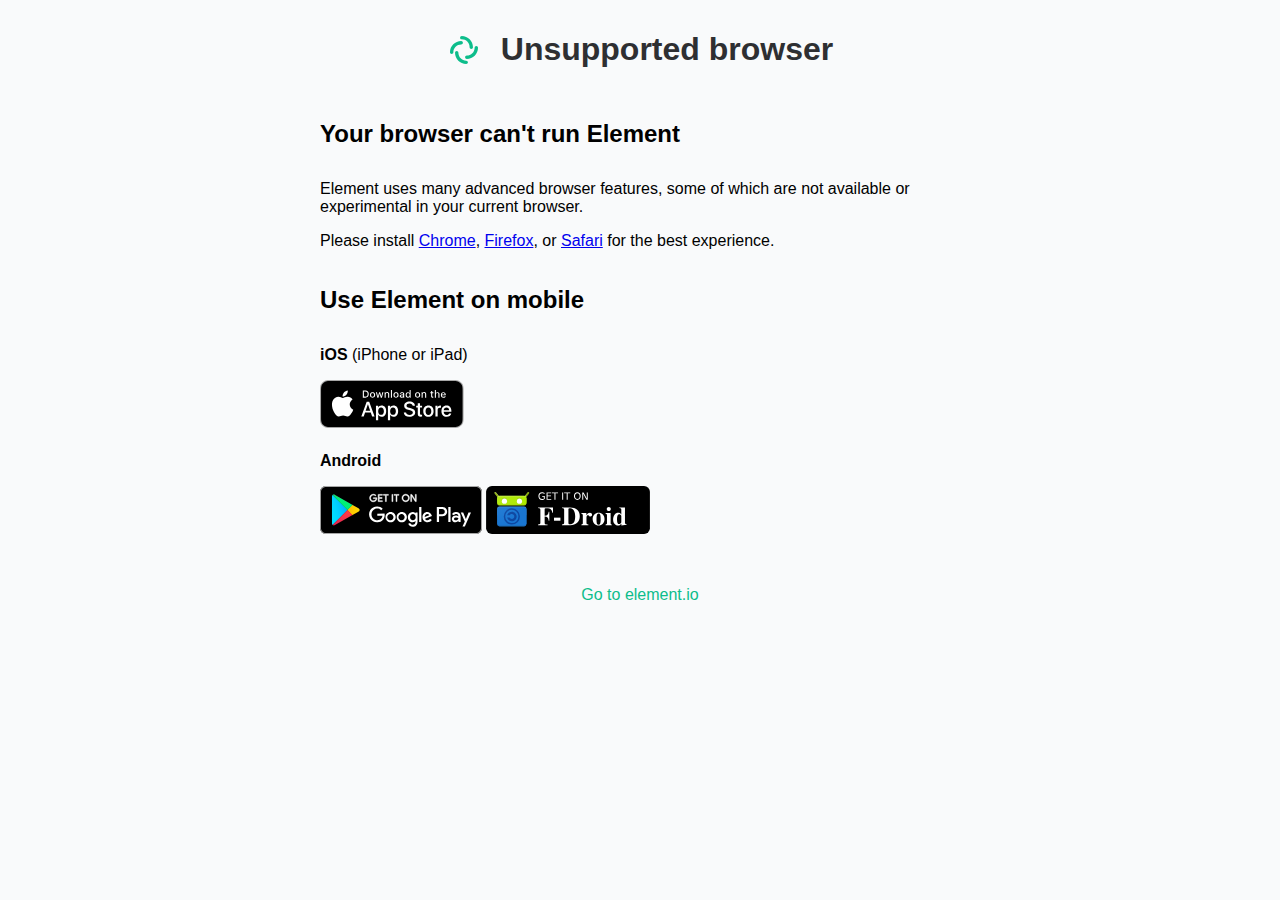
<file: public/static/incompatible-browser.html>
<meta name="viewport" content="width=device-width, initial-scale=1.0" />

<head>
    <style type="text/css">
        /* By default, hide the custom IS stuff - enabled in JS */
        #custom_is,
        #is_url {
            display: none;
        }

        html {
            height: 100%;
        }

        body {
            background: #f9fafb;
            max-width: 680px;
            margin: auto;
            font-family: -apple-system, BlinkMacSystemFont, "Segoe UI", Roboto, Helvetica, Arial, sans-serif,
                "Apple Color Emoji", "Segoe UI Emoji", "Segoe UI Symbol";
        }

        .mx_Button {
            border: 0;
            border-radius: 4px;
            font-size: 18px;
            margin-left: 4px;
            margin-right: 4px;
            min-width: 80px;
            background-color: #03b381;
            color: #fff;
            cursor: pointer;
            padding: 12px 22px;
            word-break: break-word;
            text-decoration: none;
        }

        .mx_Center {
            justify-content: center;
        }

        .mx_ClearDecoration {
            text-decoration: none !important;
        }

        .mx_HomePage_header {
            color: #2e2f32;
            display: flex;
            align-items: center;
            justify-content: center;
        }

        .mx_HomePage h3 {
            margin-top: 30px;
        }

        .mx_HomePage_col {
            display: flex;
            flex-direction: row;
        }

        .mx_HomePage_row {
            flex: 1 1 0;
            display: flex;
            flex-direction: row;
            flex-wrap: wrap;
        }

        .mx_HomePage_logo {
            margin-right: 20px;
            margin-top: -10px;
        }

        .mx_HomePage_container {
            display: block !important;
            margin: 10px 20px;
        }

        .mx_HomePage_container h1,
        .mx_HomePage_container h2 {
            font-weight: 600;
            margin-bottom: 32px;
        }

        .mx_Spacer {
            margin-top: 24px;
        }

        .mx_FooterLink {
            color: #0dbd8b;
            text-decoration: none;
        }

        .mx_Subtext {
            font-size: 14px;
        }

        .mx_SubtextTop {
            margin-top: 32px;
        }

        @media screen and (max-width: 1120px) {
            body {
                font-size: 20px;
            }

            h1 {
                font-size: 20px;
            }

            h4 {
                font-size: 16px;
            }

            .mx_Button {
                font-size: 18px;
                padding: 14px 28px;
            }

            .mx_HomePage_header {
                justify-content: left;
            }

            .mx_Spacer {
                margin-top: 24px;
            }
        }
    </style>

    <meta name="apple-itunes-app" content="app-id=id1083446067" />
<link rel="preload" href="/fonts/Inter/Inter-BoldItalic.57f0f97.woff2"><link rel="preload" href="/fonts/Inter/Inter-Bold.7824a90.woff2"><link rel="preload" href="/fonts/Inter/Inter-SemiBoldItalic.17942dd.woff2"><link rel="preload" href="/fonts/Inter/Inter-SemiBold.d5a91eb.woff2"><link rel="preload" href="/fonts/Inter/Inter-MediumItalic.2bbf830.woff2"><link rel="preload" href="/fonts/Inter/Inter-Medium.6be58ea.woff2"><link rel="preload" href="/fonts/Inter/Inter-Italic.faebbae.woff2"><link rel="preload" href="/fonts/Inter/Inter-Regular.bed7225.woff2"></head>

<body>
    <div class="mx_HomePage_container">
        <div class="mx_HomePage_header">
            <span class="mx_HomePage_logo">
                <svg width="34" height="42" viewBox="0 0 34 42" fill="none" xmlns="http://www.w3.org/2000/svg">
                    <path
                        fill-rule="evenodd"
                        clip-rule="evenodd"
                        d="M13.08 8.68C13.08 7.75216 13.8321 7 14.76 7C20.9456 7 25.96 12.0144 25.96 18.2C25.96 19.1278 25.2078 19.88 24.28 19.88C23.3521 19.88 22.6 19.1278 22.6 18.2C22.6 13.8701 19.0899 10.36 14.76 10.36C13.8321 10.36 13.08 9.60784 13.08 8.68Z"
                        fill="#0DBD8B"
                    />
                    <path
                        fill-rule="evenodd"
                        clip-rule="evenodd"
                        d="M20.92 33.32C20.92 34.2478 20.1679 35 19.24 35C13.0544 35 8.04001 29.9856 8.04001 23.8C8.04001 22.8722 8.79217 22.12 9.72001 22.12C10.6478 22.12 11.4 22.8722 11.4 23.8C11.4 28.1299 14.9101 31.64 19.24 31.64C20.1679 31.64 20.92 32.3922 20.92 33.32Z"
                        fill="#0DBD8B"
                    />
                    <path
                        fill-rule="evenodd"
                        clip-rule="evenodd"
                        d="M4.68 24.9199C3.75216 24.9199 3 24.1678 3 23.2399C3 17.0543 8.01441 12.0399 14.2 12.0399C15.1278 12.0399 15.88 12.7921 15.88 13.7199C15.88 14.6478 15.1278 15.3999 14.2 15.3999C9.87009 15.3999 6.36 18.91 6.36 23.2399C6.36 24.1678 5.60784 24.9199 4.68 24.9199Z"
                        fill="#0DBD8B"
                    />
                    <path
                        fill-rule="evenodd"
                        clip-rule="evenodd"
                        d="M29.32 17.0801C30.2478 17.0801 31 17.8322 31 18.7601C31 24.9457 25.9856 29.9601 19.8 29.9601C18.8722 29.9601 18.12 29.2079 18.12 28.2801C18.12 27.3522 18.8722 26.6001 19.8 26.6001C24.1299 26.6001 27.64 23.09 27.64 18.7601C27.64 17.8322 28.3922 17.0801 29.32 17.0801Z"
                        fill="#0DBD8B"
                    />
                </svg>
            </span>
            <h1>Unsupported browser</h1>
        </div>
        <div class="mx_HomePage_col">
            <div class="mx_HomePage_row">
                <div>
                    <h2 id="step1_heading">Your browser can't run Element</h2>
                    <p>
                        Element uses many advanced browser features, some of which are not available or experimental in
                        your current browser.
                    </p>
                    <p>
                        Please install <a href="https://www.google.com/chrome">Chrome</a>,
                        <a href="https://firefox.com">Firefox</a>, or <a href="https://apple.com/safari">Safari</a> for
                        the best experience.
                    </p>
                </div>
            </div>
        </div>
        <div class="mx_HomePage_col">
            <div class="mx_HomePage_row">
                <div>
                    <h2 id="step2_heading">Use Element on mobile</h2>
                    <p><strong>iOS</strong> (iPhone or iPad)</p>
                    <a href="https://apps.apple.com/app/vector/id1083446067" target="_blank" class="mx_ClearDecoration">
                        <svg
                            width="144px"
                            height="48px"
                            viewBox="0 0 120 40"
                            version="1.1"
                            xmlns="http://www.w3.org/2000/svg"
                            xmlns:xlink="http://www.w3.org/1999/xlink"
                        >
                            <desc>Download on the App Store.</desc>
                            <defs></defs>
                            <g id="Page-1" stroke="none" stroke-width="1" fill="none" fill-rule="evenodd">
                                <g id="App-Store-badge" fill-rule="nonzero">
                                    <g id="Group">
                                        <g id="Shape">
                                            <path
                                                d="M110.13477,0 L9.53468,0 C9.16798,0 8.80568,0 8.43995,0.002 C8.1338,0.004 7.83009,0.00981 7.521,0.0147 C6.84951368,0.0226018036 6.17960647,0.0816762599 5.5171,0.19141 C4.85552408,0.303532628 4.21467252,0.51491574 3.61622,0.81841 C3.01849941,1.12447171 2.47234502,1.52216753 1.99757,1.99707 C1.5203025,2.47063699 1.12246318,3.01801638 0.81935,3.61816 C0.515400242,4.21710912 0.304640498,4.8589383 0.19435,5.52148 C0.0830109412,6.18318491 0.0230983806,6.85252054 0.01515,7.52348 C0.00587,7.83008 0.00489,8.1377 0,8.44434 L0,31.5586 C0.00489,31.8691 0.00587,32.1699 0.01515,32.4805 C0.023100818,33.1514262 0.0830133796,33.8207284 0.19435,34.4824 C0.304335953,35.145329 0.515108158,35.7875266 0.81935,36.3867 C1.12232555,36.9849029 1.52022081,37.5300662 1.99757,38.001 C2.47054482,38.478014 3.01705224,38.8759804 3.61622,39.1797 C4.21466797,39.4840065 4.85545044,39.6966478 5.5171,39.8105 C6.1797191,39.9193547 6.84955741,39.9784532 7.521,39.9873 C7.83009,39.9941 8.1338,39.998 8.43995,39.998 C8.80567,40 9.168,40 9.53468,40 L110.13477,40 C110.49417,40 110.85937,40 111.21877,39.998 C111.52347,39.998 111.83597,39.9941 112.14067,39.9873 C112.810843,39.9789237 113.47942,39.9198215 114.14067,39.8105 C114.804454,39.6958464 115.447534,39.4832614 116.04887,39.1797 C116.647497,38.8758046 117.1935,38.4778491 117.66607,38.001 C118.142188,37.5282218 118.540932,36.9834573 118.84767,36.3867 C119.149629,35.7870908 119.358395,35.1449445 119.46677,34.4824 C119.578285,33.8206376 119.640323,33.1514843 119.65237,32.4805 C119.65627,32.1699 119.65627,31.8691 119.65627,31.5586 C119.66407,31.1953 119.66407,30.834 119.66407,30.4648 L119.66407,9.53613 C119.66407,9.16992 119.66407,8.80664 119.65627,8.44434 C119.65627,8.1377 119.65627,7.83008 119.65237,7.52344 C119.640326,6.85242244 119.578287,6.18323567 119.46677,5.52144 C119.358093,4.8592816 119.149339,4.21750328 118.84767,3.61812 C118.230394,2.41519608 117.251573,1.4360254 116.04887,0.81832 C115.447532,0.51556738 114.804383,0.30424041 114.14067,0.19132 C113.479535,0.0811027831 112.810888,0.0220077649 112.14067,0.01456 C111.83597,0.00968 111.52347,0.00382 111.21877,0.00187 C110.85937,-0.00013 110.49417,-0.00013 110.13477,-0.00013 L110.13477,0 Z"
                                                fill="#A6A6A6"
                                            ></path>
                                            <path
                                                d="M8.44483,39.125 C8.14015,39.125 7.84283,39.1211 7.54054,39.1143 C6.91432177,39.1061407 6.28956717,39.051625 5.6714,38.9512 C5.0949903,38.8519282 4.53660424,38.6672645 4.01466,38.4033 C3.4975017,38.1415227 3.02581177,37.7982729 2.61766,37.3867 C2.20360033,36.9799753 1.85887673,36.508244 1.59715,35.9902 C1.33253926,35.4687891 1.14941288,34.9098996 1.05415,34.333 C0.951274358,33.7131149 0.895614374,33.0863132 0.88765,32.458 C0.88131,32.2471 0.87301,31.5449 0.87301,31.5449 L0.87301,8.44434 C0.87301,8.44434 0.88185,7.75293 0.8877,7.5498 C0.895325827,6.92248205 0.950662148,6.2966531 1.05323,5.67773 C1.14866872,5.09925008 1.33193687,4.53874887 1.59669,4.01563 C1.85745482,3.49794385 2.20026458,3.02586029 2.61183,2.61768 C3.02293283,2.20562142 3.49613161,1.86060412 4.01417,1.59521 C4.53491467,1.3320936 5.09224545,1.14873255 5.66749,1.05127 C6.28768733,0.949836139 6.91461084,0.894996084 7.543,0.88721 L8.44532,0.875 L111.21387,0.875 L112.12697,0.8877 C112.749643,0.895099198 113.370872,0.949450006 113.98537,1.05029 C114.566438,1.14897507 115.129577,1.33361553 115.65627,1.59814 C116.694088,2.13298605 117.538542,2.97916295 118.07127,4.01807 C118.331797,4.53757756 118.512239,5.09350676 118.60647,5.66699 C118.710259,6.29099138 118.768347,6.92173834 118.78027,7.5542 C118.78317,7.8374 118.78317,8.1416 118.78317,8.44434 C118.79107,8.81934 118.79107,9.17627 118.79107,9.53613 L118.79107,30.4648 C118.79107,30.8281 118.79107,31.1826 118.78317,31.54 C118.78317,31.8652 118.78317,32.1631 118.77927,32.4697 C118.767605,33.0908757 118.710486,33.7103642 118.60837,34.3232 C118.51506,34.9042612 118.33293,35.4675131 118.06837,35.9932 C117.804793,36.5056211 117.462049,36.9732662 117.05277,37.3789 C116.644251,37.7926846 116.171729,38.1379427 115.65337,38.4014 C115.128136,38.6673937 114.565826,38.8527403 113.98537,38.9512 C113.36725,39.052161 112.742435,39.1066802 112.11617,39.1143 C111.82327,39.1211 111.51657,39.125 111.21877,39.125 L110.13477,39.127 L8.44483,39.125 Z"
                                                fill="#000000"
                                            ></path>
                                        </g>
                                        <g id="_Group_" transform="translate(9.000000, 8.000000)" fill="#FFFFFF">
                                            <g id="_Group_2">
                                                <g id="_Group_3">
                                                    <path
                                                        d="M15.76888,12.30068 C15.790737,10.6042091 16.6801229,9.03718611 18.12544,8.14862 C17.2095126,6.84051277 15.730392,6.04087835 14.13428,5.99094 C12.45504,5.81468 10.82709,6.99577 9.97138,6.99577 C9.09911,6.99577 7.78161,6.00844 6.36288,6.03763 C4.49620126,6.09793842 2.79813717,7.13352548 1.88996,8.7655 C-0.04404,12.11392 1.39855,17.03497 3.25116,19.74158 C4.17806,21.06693 5.26134,22.54738 6.67879,22.49488 C8.06585,22.43735 8.58389,21.6104 10.25819,21.6104 C11.91695,21.6104 12.40298,22.49488 13.84919,22.4615 C15.33757,22.43734 16.27532,21.13026 17.1697,19.79236 C17.8356761,18.8479997 18.3481437,17.8042759 18.68812,16.69985 C16.9203766,15.9521813 15.7709432,14.2200343 15.76888,12.30068 Z"
                                                        id="_Path_"
                                                    ></path>
                                                    <path
                                                        d="M13.03725,4.21089 C13.8487766,3.23668191 14.248585,1.98450245 14.15177,0.72027 C12.9119378,0.850490487 11.7666802,1.44304968 10.94419,2.37988 C10.1320187,3.30418903 9.72057463,4.51343268 9.80048,5.74127 C11.0569368,5.75420677 12.2499161,5.19015322 13.03725,4.21089 Z"
                                                        id="_Path_2"
                                                    ></path>
                                                </g>
                                            </g>
                                            <g id="Group" transform="translate(25.000000, 9.000000)">
                                                <path
                                                    d="M8.30227,10.13965 L3.56887,10.13965 L2.43215,13.4961 L0.42727,13.4961 L4.91067,1.0781 L6.99367,1.0781 L11.47707,13.4961 L9.438,13.4961 L8.30227,10.13965 Z M4.0591,8.59082 L7.8111,8.59082 L5.96149,3.14355 L5.90973,3.14355 L4.0591,8.59082 Z"
                                                    id="Shape"
                                                ></path>
                                                <path
                                                    d="M21.15969,8.96973 C21.15969,11.78321 19.65383,13.59082 17.38137,13.59082 C16.2067553,13.6522646 15.1003324,13.0370307 14.53274,12.00682 L14.48974,12.00682 L14.48974,16.4912 L12.63134,16.4912 L12.63134,4.44238 L14.4302,4.44238 L14.4302,5.94824 L14.46438,5.94824 C15.0571883,4.92448792 16.1648043,4.30951884 17.34719,4.34765 C19.645,4.34766 21.15969,6.16406 21.15969,8.96973 Z M19.24953,8.96973 C19.24953,7.13673 18.30226,5.93164 16.85695,5.93164 C15.43703,5.93164 14.48195,7.16211 14.48195,8.96973 C14.48195,10.79395 15.43703,12.01563 16.85695,12.01563 C18.30227,12.01563 19.24953,10.81934 19.24953,8.96973 Z"
                                                    id="Shape"
                                                ></path>
                                                <path
                                                    d="M31.12453,8.96973 C31.12453,11.78321 29.61867,13.59082 27.34621,13.59082 C26.1715953,13.6522646 25.0651724,13.0370307 24.49758,12.00682 L24.45458,12.00682 L24.45458,16.4912 L22.59618,16.4912 L22.59618,4.44238 L24.395,4.44238 L24.395,5.94824 L24.42918,5.94824 C25.0219926,4.92448854 26.1296128,4.30952307 27.312,4.34766 C29.60988,4.34766 31.12453,6.16406 31.12453,8.96973 Z M29.21437,8.96973 C29.21437,7.13673 28.2671,5.93164 26.82179,5.93164 C25.40187,5.93164 24.44679,7.16211 24.44679,8.96973 C24.44679,10.79395 25.40187,12.01563 26.82179,12.01563 C28.26711,12.01563 29.21438,10.81934 29.21438,8.96973 L29.21437,8.96973 Z"
                                                    id="Shape"
                                                ></path>
                                                <path
                                                    d="M37.71047,10.03613 C37.84817,11.26758 39.04447,12.07613 40.67922,12.07613 C42.24563,12.07613 43.37258,11.26754 43.37258,10.15718 C43.37258,9.19331 42.69289,8.61618 41.08352,8.22066 L39.47415,7.83296 C37.19388,7.28218 36.13528,6.21577 36.13528,4.4853 C36.13528,2.34272 38.00247,0.87104 40.65383,0.87104 C43.27783,0.87104 45.07668,2.34272 45.13723,4.4853 L43.26123,4.4853 C43.14893,3.24604 42.12451,2.498 40.62744,2.498 C39.13037,2.498 38.10596,3.25484 38.10596,4.3564 C38.10596,5.23433 38.76026,5.75093 40.36084,6.1464 L41.729,6.48234 C44.27685,7.08488 45.33545,8.10834 45.33545,9.92472 C45.33545,12.24796 43.48486,13.70304 40.5415,13.70304 C37.78759,13.70304 35.92822,12.28214 35.8081,10.03604 L37.71047,10.03613 Z"
                                                    id="Shape"
                                                ></path>
                                                <path
                                                    d="M49.34621,2.2998 L49.34621,4.44238 L51.06789,4.44238 L51.06789,5.91406 L49.34621,5.91406 L49.34621,10.90527 C49.34621,11.68066 49.69094,12.04199 50.44777,12.04199 C50.6521614,12.0384259 50.8562221,12.0240726 51.0591,11.99899 L51.0591,13.46188 C50.7188283,13.5254596 50.3729708,13.5542545 50.02687,13.54782 C48.19387,13.54782 47.47902,12.85934 47.47902,11.10348 L47.47902,5.91406 L46.16262,5.91406 L46.16262,4.44238 L47.479,4.44238 L47.479,2.2998 L49.34621,2.2998 Z"
                                                    id="Shape"
                                                ></path>
                                                <path
                                                    d="M52.065,8.96973 C52.065,6.1211 53.74273,4.33106 56.35895,4.33106 C58.98395,4.33106 60.65387,6.12106 60.65387,8.96973 C60.65387,11.82618 58.99274,13.6084 56.35895,13.6084 C53.72609,13.6084 52.065,11.82617 52.065,8.96973 Z M58.76031,8.96973 C58.76031,7.01563 57.8648,5.86231 56.35894,5.86231 C54.85308,5.86231 53.95855,7.02442 53.95855,8.96973 C53.95855,10.93164 54.85308,12.07618 56.35894,12.07618 C57.8648,12.07618 58.76027,10.93164 58.76027,8.96973 L58.76031,8.96973 Z"
                                                    id="Shape"
                                                ></path>
                                                <path
                                                    d="M62.18606,4.44238 L63.95852,4.44238 L63.95852,5.98338 L64.00152,5.98338 C64.248696,4.99136841 65.1576526,4.30863156 66.17925,4.34764 C66.393414,4.34689223 66.6069872,4.37015075 66.81597,4.41698 L66.81597,6.15526 C66.545601,6.07264332 66.2635596,6.03471129 65.98097,6.04296 C65.4346182,6.02079544 64.9058709,6.23853473 64.5335615,6.63900597 C64.161252,7.03947722 63.9825766,7.58267074 64.04445,8.12596 L64.04445,13.49608 L62.18605,13.49608 L62.18606,4.44238 Z"
                                                    id="Shape"
                                                ></path>
                                                <path
                                                    d="M75.3843,10.83691 C75.1343,12.48046 73.53371,13.60839 71.48586,13.60839 C68.85207,13.60839 67.21731,11.84374 67.21731,9.01269 C67.21731,6.17285 68.86086,4.33105 71.40774,4.33105 C73.91262,4.33105 75.48782,6.05175 75.48782,8.79687 L75.48782,9.43359 L69.09329,9.43359 L69.09329,9.54589 C69.0335874,10.2199216 69.2663316,10.8871194 69.7323199,11.3777699 C70.1983083,11.8684204 70.8526275,12.1352333 71.52884,12.11034 C72.4306823,12.1948396 73.2809431,11.6769777 73.61966,10.8369 L75.3843,10.83691 Z M69.1020624,8.13477 L73.62844,8.13476 C73.6621655,7.52909749 73.4416965,6.93682308 73.0201501,6.50063155 C72.5986036,6.06444001 72.0142008,5.82388041 71.40774,5.83691 C70.7964818,5.83326223 70.2090907,6.07393463 69.7761255,6.50543324 C69.3431603,6.93693186 69.1004963,7.52350292 69.1020624,8.13477 Z"
                                                    id="Shape"
                                                ></path>
                                            </g>
                                        </g>
                                    </g>
                                    <g id="_Group_4" transform="translate(35.000000, 8.000000)" fill="#FFFFFF">
                                        <g id="Group">
                                            <path
                                                d="M2.82619,0.731 C3.61513656,0.674384181 4.38789226,0.974547428 4.93176129,1.54887182 C5.47563032,2.12319621 5.73328587,2.91114479 5.63381,3.69584 C5.63381,5.60209 4.60354,6.69784 2.82619,6.69784 L0.67092,6.69784 L0.67092,0.731 L2.82619,0.731 Z M1.59767,5.854 L2.72267,5.854 C3.28649194,5.88770201 3.83548652,5.66555901 4.21721851,5.24925179 C4.5989505,4.83294457 4.77277961,4.26679442 4.69044,3.708 C4.76678901,3.15152453 4.59045658,2.59004622 4.20967108,2.17713398 C3.82888557,1.76422175 3.28349567,1.5430863 2.72267,1.57421 L1.59767,1.57421 L1.59767,5.854 Z"
                                                id="Shape"
                                            ></path>
                                            <path
                                                d="M6.68068,4.44434 C6.60346713,3.63722505 6.99048366,2.85611193 7.67941593,2.42859737 C8.36834819,2.0010828 9.24008181,2.0010828 9.92901407,2.42859737 C10.6179463,2.85611193 11.0049629,3.63722505 10.92775,4.44434 C11.0064319,5.25232226 10.6197687,6.03495038 9.93022554,6.4633853 C9.24068243,6.89182022 8.36774757,6.89182022 7.67820446,6.4633853 C6.98866134,6.03495038 6.60199806,5.25232226 6.68068,4.44434 Z M10.01368,4.44434 C10.01368,3.46827 9.5752,2.89747 8.80568,2.89747 C8.03322,2.89747 7.59868,3.46827 7.59868,4.44435 C7.59868,5.42824 8.03325,5.99464 8.80568,5.99464 C9.57522,5.99463 10.01369,5.42432 10.01369,4.44434 L10.01368,4.44434 Z"
                                                id="Shape"
                                            ></path>
                                            <polygon
                                                id="Shape"
                                                points="16.57326 6.69775 15.65139 6.69775 14.72073 3.38134 14.65042 3.38134 13.72366 6.69775 12.81057 6.69775 11.56936 2.19482 12.47073 2.19482 13.27737 5.63082 13.34378 5.63082 14.26956 2.19482 15.1221 2.19482 16.04788 5.63082 16.11819 5.63082 16.92092 2.19482 17.80959 2.19482"
                                            ></polygon>
                                            <path
                                                d="M18.85354,2.19482 L19.709,2.19482 L19.709,2.91015 L19.77541,2.91015 C20.0063449,2.38347794 20.5459729,2.06130747 21.11916,2.1079 C21.5629768,2.07453177 21.9978859,2.2447899 22.3010908,2.57060207 C22.6042957,2.89641424 22.7428931,3.34242376 22.67775,3.7827 L22.67775,6.6977 L21.78908,6.6977 L21.78908,4.00586 C21.78908,3.28223 21.47463,2.92236 20.8174,2.92236 C20.5163658,2.90833912 20.2242202,3.02648257 20.0175546,3.24581678 C19.810889,3.465151 19.710315,3.76380101 19.7422,4.06347 L19.7422,6.69775 L18.85353,6.69775 L18.85354,2.19482 Z"
                                                id="Shape"
                                            ></path>
                                            <polygon
                                                id="Shape"
                                                points="24.09377 0.437 24.98244 0.437 24.98244 6.69774 24.09377 6.69774"
                                            ></polygon>
                                            <path
                                                d="M26.21779,4.44434 C26.1406364,3.63717225 26.527714,2.85603936 27.2166974,2.4285182 C27.9056808,2.00099704 28.7774592,2.00099704 29.4664426,2.4285182 C30.155426,2.85603936 30.5425036,3.63717225 30.46535,4.44434 C30.543932,5.25235119 30.1571979,6.03495719 29.4676205,6.46337324 C28.7780432,6.89178929 27.9050968,6.89178929 27.2155195,6.46337324 C26.5259421,6.03495719 26.139208,5.25235119 26.21779,4.44434 Z M29.55079,4.44434 C29.55079,3.46827 29.11231,2.89747 28.34279,2.89747 C27.57033,2.89747 27.13579,3.46827 27.13579,4.44435 C27.13579,5.42824 27.57036,5.99464 28.34279,5.99464 C29.11232,5.99463 29.5508,5.42432 29.5508,4.44434 L29.55079,4.44434 Z"
                                                id="Shape"
                                            ></path>
                                            <path
                                                d="M31.4009,5.42432 C31.4009,4.61377 32.00442,4.14649 33.0757,4.08008 L34.29543,4.00977 L34.29543,3.6211 C34.29543,3.14551 33.98098,2.87696 33.37356,2.87696 C32.87747,2.87696 32.53372,3.05909 32.43508,3.37745 L31.57473,3.37745 C31.66555,2.60401 32.39309,2.10792 33.41457,2.10792 C34.54348,2.10792 35.1802,2.66992 35.1802,3.6211 L35.1802,6.69776 L34.32473,6.69776 L34.32473,6.06495 L34.25442,6.06495 C33.9638686,6.52707633 33.4471736,6.79716323 32.90188,6.77195 C32.5196161,6.81171181 32.1383711,6.68791066 31.8523958,6.43115244 C31.5664205,6.17439423 31.4024061,5.80864331 31.4009,5.42432 Z M34.29543,5.03955 L34.29543,4.66309 L33.19582,4.7334 C32.5757,4.7749 32.29445,4.98584 32.29445,5.38281 C32.29445,5.78808 32.64601,6.02392 33.12945,6.02392 C33.4156361,6.05288986 33.7013264,5.96447505 33.9211204,5.77891559 C34.1409144,5.59335613 34.2759916,5.32654106 34.29543,5.03955 Z"
                                                id="Shape"
                                            ></path>
                                            <path
                                                d="M36.34816,4.44434 C36.34816,3.02149 37.07961,2.12012 38.2173,2.12012 C38.7917768,2.09365013 39.3298275,2.40147287 39.59816,2.91012 L39.66457,2.91012 L39.66457,0.437 L40.55324,0.437 L40.55324,6.69774 L39.70168,6.69774 L39.70168,5.98631 L39.63137,5.98631 C39.3427542,6.49073698 38.7980745,6.79335648 38.21731,6.77195 C37.0718,6.772 36.34816,5.87061 36.34816,4.44434 Z M37.26616,4.44434 C37.26616,5.39942 37.71636,5.97413 38.46929,5.97413 C39.21829,5.97413 39.6812,5.39113 39.6812,4.44825 C39.6812,3.50977 39.21343,2.91846 38.46929,2.91846 C37.72121,2.91846 37.26613,3.49707 37.26613,4.44434 L37.26616,4.44434 Z"
                                                id="Shape"
                                            ></path>
                                            <path
                                                d="M44.23,4.44434 C44.1527871,3.63722505 44.5398037,2.85611193 45.2287359,2.42859737 C45.9176682,2.0010828 46.7894018,2.0010828 47.4783341,2.42859737 C48.1672663,2.85611193 48.5542829,3.63722505 48.47707,4.44434 C48.5557519,5.25232226 48.1690887,6.03495038 47.4795455,6.4633853 C46.7900024,6.89182022 45.9170676,6.89182022 45.2275245,6.4633853 C44.5379813,6.03495038 44.1513181,5.25232226 44.23,4.44434 Z M47.563,4.44434 C47.563,3.46827 47.12452,2.89747 46.355,2.89747 C45.58254,2.89747 45.148,3.46827 45.148,4.44435 C45.148,5.42824 45.58257,5.99464 46.355,5.99464 C47.12453,5.99463 47.563,5.42432 47.563,4.44434 Z"
                                                id="Shape"
                                            ></path>
                                            <path
                                                d="M49.66945,2.19482 L50.52492,2.19482 L50.52492,2.91015 L50.59133,2.91015 C50.8222649,2.38347794 51.3618929,2.06130747 51.93508,2.1079 C52.3788968,2.07453177 52.8138059,2.2447899 53.1170108,2.57060207 C53.4202157,2.89641424 53.5588131,3.34242376 53.49367,3.7827 L53.49367,6.6977 L52.605,6.6977 L52.605,4.00586 C52.605,3.28223 52.29055,2.92236 51.63332,2.92236 C51.3322858,2.90833912 51.0401402,3.02648257 50.8334746,3.24581678 C50.626809,3.465151 50.526235,3.76380101 50.55812,4.06347 L50.55812,6.69775 L49.66945,6.69775 L49.66945,2.19482 Z"
                                                id="Shape"
                                            ></path>
                                            <path
                                                d="M58.51516,1.07373 L58.51516,2.21533 L59.49075,2.21533 L59.49075,2.96387 L58.51516,2.96387 L58.51516,5.2793 C58.51516,5.75098 58.7095,5.95752 59.15188,5.95752 C59.2651356,5.95715754 59.3782775,5.95030966 59.49075,5.93701 L59.49075,6.67724 C59.3311595,6.70579072 59.1694656,6.72098004 59.00735,6.72265 C58.01907,6.72265 57.62551,6.37499 57.62551,5.50683 L57.62551,2.96383 L56.91067,2.96383 L56.91067,2.21529 L57.62551,2.21529 L57.62551,1.07373 L58.51516,1.07373 Z"
                                                id="Shape"
                                            ></path>
                                            <path
                                                d="M60.70461,0.437 L61.58547,0.437 L61.58547,2.91845 L61.65578,2.91845 C61.8978078,2.38716856 62.4468801,2.06458754 63.02878,2.11181 C63.4700766,2.08779728 63.8990983,2.26180371 64.1989893,2.58643385 C64.4988802,2.91106399 64.6384049,3.35250564 64.57956,3.79052 L64.57956,6.69775 L63.69,6.69775 L63.69,4.00975 C63.69,3.29051 63.355,2.92625 62.72711,2.92625 C62.417939,2.90089367 62.1133391,3.01329096 61.8947423,3.2333935 C61.6761456,3.45349605 61.5658419,3.75886031 61.59332,4.06785 L61.59332,6.69773 L60.70465,6.69773 L60.70461,0.437 Z"
                                                id="Shape"
                                            ></path>
                                            <path
                                                d="M69.76125,5.48193 C69.512057,6.33130948 68.6900989,6.88010304 67.81008,6.78466 C67.2096439,6.8005102 66.6325914,6.5516307 66.2320282,6.10405516 C65.8314651,5.65647963 65.6478864,5.05545594 65.73,4.46045 C65.6500674,3.86379048 65.8329582,3.26180373 66.2312908,2.81044696 C66.6296234,2.35909018 67.204202,2.10277675 67.80617,2.10791 C69.0591,2.10791 69.81496,2.96391 69.81496,4.37791 L69.81496,4.688 L66.63527,4.688 L66.63527,4.7378 C66.607132,5.07194014 66.7212507,5.40244775 66.9495608,5.6480407 C67.1778709,5.89363365 67.4991879,6.03152392 67.83449,6.0278 C68.2692619,6.07999468 68.6924825,5.86433304 68.90578,5.4819 L69.76125,5.48193 Z M66.63525,4.03076 L68.90966,4.03076 C68.9323129,3.72516044 68.8248585,3.42420507 68.6137769,3.20205909 C68.4026954,2.97991311 68.1076175,2.85723623 67.80126,2.86426 C67.490752,2.86035891 67.191828,2.98202124 66.9722963,3.20164888 C66.7527647,3.42127653 66.6312331,3.72025374 66.63527,4.03076 L66.63525,4.03076 Z"
                                                id="Shape"
                                            ></path>
                                        </g>
                                    </g>
                                </g>
                            </g>
                        </svg>
                    </a>
                    <p class="mx_Spacer"><strong>Android</strong></p>
                    <a
                        href="https://play.google.com/store/apps/details?id=im.vector.app"
                        target="_blank"
                        class="mx_ClearDecoration"
                    >
                        <svg
                            width="162px"
                            height="48px"
                            viewBox="0 0 162 48"
                            version="1.1"
                            xmlns="http://www.w3.org/2000/svg"
                            xmlns:xlink="http://www.w3.org/1999/xlink"
                        >
                            <!-- Generator: Sketch 51.2 (57519) - http://www.bohemiancoding.com/sketch -->
                            <desc>Created with Sketch.</desc>
                            <defs>
                                <linearGradient
                                    x1="91.488428%"
                                    y1="4.9481245%"
                                    x2="-38.3517333%"
                                    y2="71.9074222%"
                                    id="linearGradient-1"
                                >
                                    <stop stop-color="#00A0FF" offset="0%"></stop>
                                    <stop stop-color="#00A1FF" offset="1%"></stop>
                                    <stop stop-color="#00BEFF" offset="26%"></stop>
                                    <stop stop-color="#00D2FF" offset="51%"></stop>
                                    <stop stop-color="#00DFFF" offset="76%"></stop>
                                    <stop stop-color="#00E3FF" offset="100%"></stop>
                                </linearGradient>
                                <linearGradient
                                    x1="107.684729%"
                                    y1="50%"
                                    x2="-130.640394%"
                                    y2="50%"
                                    id="linearGradient-2"
                                >
                                    <stop stop-color="#FFE000" offset="0%"></stop>
                                    <stop stop-color="#FFBD00" offset="41%"></stop>
                                    <stop stop-color="#FFA500" offset="78%"></stop>
                                    <stop stop-color="#FF9C00" offset="100%"></stop>
                                </linearGradient>
                                <linearGradient
                                    x1="86.219293%"
                                    y1="17.8768889%"
                                    x2="-50.1497903%"
                                    y2="194.702638%"
                                    id="linearGradient-3"
                                >
                                    <stop stop-color="#FF3A44" offset="0%"></stop>
                                    <stop stop-color="#C31162" offset="100%"></stop>
                                </linearGradient>
                                <linearGradient
                                    x1="-18.7537448%"
                                    y1="-54.0521474%"
                                    x2="42.1210306%"
                                    y2="24.9170664%"
                                    id="linearGradient-4"
                                >
                                    <stop stop-color="#32A071" offset="0%"></stop>
                                    <stop stop-color="#2DA771" offset="7%"></stop>
                                    <stop stop-color="#15CF74" offset="48%"></stop>
                                    <stop stop-color="#06E775" offset="80%"></stop>
                                    <stop stop-color="#00F076" offset="100%"></stop>
                                </linearGradient>
                            </defs>
                            <g id="Page-1" stroke="none" stroke-width="1" fill="none" fill-rule="evenodd">
                                <g id="Google-Play-badge" fill-rule="nonzero">
                                    <rect
                                        id="Rectangle-path"
                                        fill="#000000"
                                        x="0"
                                        y="0"
                                        width="162"
                                        height="48"
                                        rx="6"
                                    ></rect>
                                    <path
                                        d="M156,0.96 C158.783515,0.96 161.04,3.21648486 161.04,6 L161.04,42 C161.04,44.7835151 158.783515,47.04 156,47.04 L6,47.04 C3.21648486,47.04 0.96,44.7835151 0.96,42 L0.96,6 C0.96,3.21648486 3.21648486,0.96 6,0.96 L156,0.96 Z M156,0 L6,0 C2.6862915,2.13162821e-15 0,2.6862915 0,6 L0,42 C0,45.3137085 2.6862915,48 6,48 L156,48 C159.313708,48 162,45.3137085 162,42 L162,6 C162,2.6862915 159.313708,2.13162821e-15 156,0 Z"
                                        id="Shape"
                                        fill="#A6A6A6"
                                    ></path>
                                    <path
                                        d="M56.904,12.288 C56.9452243,13.1774773 56.6199211,14.0449523 56.004,14.688 C55.3157397,15.4029639 54.3557806,15.791311 53.364,15.756 C51.8428083,15.7440945 50.4769778,14.8214594 49.8980302,13.4146952 C49.3190825,12.007931 49.6398426,10.3911869 50.712,9.312 C51.4086396,8.60079116 52.3686947,8.20981851 53.364,8.232 C53.8713092,8.23030972 54.3736031,8.33240198 54.84,8.532 C55.2742254,8.70714427 55.6607809,8.98266787 55.968,9.336 L55.332,9.972 C54.8464162,9.39441174 54.1174618,9.07882784 53.364,9.12 C52.6066192,9.11628465 51.8804152,9.42130519 51.3528432,9.96472697 C50.8252713,10.5081487 50.541874,11.2430609 50.568,12 C50.5519223,13.1438276 51.2255718,14.1850074 52.2755199,14.63911 C53.325468,15.0932125 54.5455111,14.8710548 55.368,14.076 C55.7372514,13.6758439 55.9502196,13.1562016 55.968,12.612 L53.364,12.612 L53.364,11.748 L56.856,11.748 C56.8880078,11.9262169 56.9040713,12.1069316 56.904,12.288 Z M62.4,9.288 L59.16,9.288 L59.16,11.568 L62.112,11.568 L62.112,12.432 L59.16,12.432 L59.16,14.712 L62.4,14.712 L62.4,15.6 L58.2,15.6 L58.2,8.4 L62.4,8.4 L62.4,9.288 Z M66.336,15.6 L65.412,15.6 L65.412,9.288 L63.396,9.288 L63.396,8.4 L68.4,8.4 L68.4,9.288 L66.336,9.288 L66.336,15.6 Z M71.928,15.6 L71.928,8.4 L72.852,8.4 L72.852,15.6 L71.928,15.6 Z M76.956,15.6 L76.032,15.6 L76.032,9.288 L74.016,9.288 L74.016,8.4 L78.96,8.4 L78.96,9.288 L76.956,9.288 L76.956,15.6 Z M88.332,14.664 C86.8715878,16.1162735 84.5124122,16.1162735 83.052,14.664 C81.6363227,13.1654806 81.6363227,10.8225194 83.052,9.324 C83.7503981,8.62049603 84.7006989,8.22483956 85.692,8.22483956 C86.6833011,8.22483956 87.6336019,8.62049603 88.332,9.324 C89.7537186,10.8201118 89.7537186,13.1678882 88.332,14.664 Z M83.736,14.064 C84.8175887,15.1410781 86.5664113,15.1410781 87.648,14.064 C88.710238,12.8930054 88.710238,11.1069946 87.648,9.936 C86.5664113,8.85892192 84.8175887,8.85892192 83.736,9.936 C82.673762,11.1069946 82.673762,12.8930054 83.736,14.064 Z M90.696,15.6 L90.696,8.4 L91.824,8.4 L95.328,14.004 L95.328,8.4 L96.252,8.4 L96.252,15.6 L95.292,15.6 L91.632,9.732 L91.632,15.6 L90.696,15.6 Z"
                                        id="Shape"
                                        stroke="#FFFFFF"
                                        stroke-width="0.5"
                                        fill="#FFFFFF"
                                    ></path>
                                    <path
                                        d="M81.768,26.1 C78.95451,26.1132401 76.6832087,28.4024174 76.692025,31.2159247 C76.7008414,34.0294321 78.9864446,36.3043299 81.7999624,36.2999373 C84.6134801,36.2955447 86.8919688,34.0135212 86.892,31.2 C86.9117676,29.8372485 86.3774779,28.5248517 85.4115062,27.5634044 C84.4455344,26.6019571 83.1306436,26.0738348 81.768,26.1 Z M81.768,34.296 C80.4998728,34.3846863 79.3064075,33.6891762 78.7584256,32.5421245 C78.2104436,31.3950728 78.419323,30.0296194 79.285159,29.0988456 C80.1509951,28.1680719 81.4978054,27.8611589 82.6814254,28.3248997 C83.8650454,28.7886405 84.6449026,29.9287792 84.648,31.2 C84.6870513,31.9952063 84.4032392,32.7724713 83.8609684,33.3554125 C83.3186976,33.9383536 82.5639505,34.2775396 81.768,34.296 Z M70.596,26.1 C67.7809194,26.1066237 65.503593,28.3928962 65.5080063,31.2079812 C65.5124195,34.0230661 67.796903,36.302187 70.6119906,36.2999843 C73.4270781,36.2977816 75.7079922,34.0150884 75.708,31.2 C75.7277676,29.8372485 75.1934779,28.5248517 74.2275062,27.5634044 C73.2615344,26.6019571 71.9466436,26.0738348 70.584,26.1 L70.596,26.1 Z M70.596,34.296 C69.3272109,34.3896877 68.1302658,33.6976456 67.5784221,32.5513159 C67.0265783,31.4049863 67.2321873,30.0377538 68.096776,29.1044321 C68.9613648,28.1711103 70.3089091,27.8617171 71.4940246,28.3244312 C72.6791401,28.7871453 73.4605457,29.9277613 73.464,31.2 C73.5030513,31.9952063 73.2192392,32.7724713 72.6769684,33.3554125 C72.1346976,33.9383536 71.3799505,34.2775396 70.584,34.296 L70.596,34.296 Z M57.288,27.672 L57.288,29.832 L62.472,29.832 C62.3907161,30.8493646 61.9678136,31.8093534 61.272,32.556 C60.2232275,33.6242696 58.7718519,34.1995896 57.276,34.14 C54.0948398,34.14 51.516,31.5611602 51.516,28.38 C51.516,25.1988398 54.0948398,22.62 57.276,22.62 C58.7373549,22.5961666 60.1485143,23.1528625 61.2,24.168 L62.724,22.644 C61.2899035,21.1918298 59.3288621,20.3823049 57.288,20.4 C54.3827529,20.2869348 51.6484723,21.7724061 50.1622249,24.2712685 C48.6759775,26.7701308 48.6759775,29.8818692 50.1622249,32.3807315 C51.6484723,34.8795939 54.3827529,36.3650652 57.288,36.252 C59.366118,36.3459052 61.3832889,35.5364115 62.82,34.032 C64.0772109,32.6507059 64.7484517,30.8349134 64.692,28.968 C64.6958722,28.5131858 64.6556846,28.0590658 64.572,27.612 L57.288,27.672 Z M111.66,29.352 C111.019296,27.4670521 109.281513,26.1732637 107.292,26.1 C105.965236,26.097406 104.696574,26.6440891 103.787255,27.6102403 C102.877937,28.5763915 102.409075,29.8758277 102.492,31.2 C102.462529,32.5551554 102.985397,33.864034 103.940463,34.8258889 C104.895528,35.7877438 106.20067,36.3198705 107.556,36.3 C109.26103,36.3091908 110.856772,35.4617346 111.804,34.044 L110.064,32.844 C109.535695,33.7247306 108.583028,34.2626004 107.556,34.26 C106.49231,34.3005421 105.51197,33.6866398 105.084,32.712 L111.912,29.892 L111.66,29.352 Z M104.7,31.056 C104.650862,30.3061971 104.905591,29.568174 105.40676,29.0083093 C105.907929,28.4484447 106.613352,28.113866 107.364,28.08 C108.155244,28.0278619 108.90128,28.4528191 109.26,29.16 L104.7,31.056 Z M99.156,36 L101.4,36 L101.4,21 L99.156,21 L99.156,36 Z M95.484,27.24 L95.4,27.24 C94.7159545,26.4752121 93.7380686,26.0386559 92.712,26.04 C89.9881763,26.172086 87.8476045,28.4189755 87.8476045,31.146 C87.8476045,33.8730245 89.9881763,36.119914 92.712,36.252 C93.7413947,36.2693085 94.7256191,35.8299226 95.4,35.052 L95.472,35.052 L95.472,35.784 C95.472,37.74 94.428,38.784 92.748,38.784 C91.6035636,38.7572129 90.5888737,38.0412401 90.18,36.972 L88.224,37.788 C88.977218,39.6201732 90.767077,40.81183 92.748,40.8 C95.376,40.8 97.548,39.252 97.548,35.484 L97.548,26.4 L95.484,26.4 L95.484,27.24 Z M92.916,34.296 C91.3114651,34.1545918 90.0808516,32.810754 90.0808516,31.2 C90.0808516,29.589246 91.3114651,28.2454082 92.916,28.104 C93.6913435,28.143789 94.4177831,28.4949242 94.9306198,29.0777958 C95.4434564,29.6606674 95.6992476,30.4259002 95.64,31.2 C95.7061618,31.9776593 95.451189,32.7485174 94.9343644,33.3333452 C94.4175397,33.9181731 93.6838925,34.2660166 92.904,34.296 L92.916,34.296 Z M122.172,21 L116.808,21 L116.808,36 L119.052,36 L119.052,30.312 L122.184,30.312 C123.927221,30.4372366 125.594369,29.5782107 126.504156,28.0859676 C127.413943,26.5937244 127.413943,24.7182756 126.504156,23.2260324 C125.594369,21.7337893 123.927221,20.8747634 122.184,21 L122.172,21 Z M122.172,28.2 L119.04,28.2 L119.04,23.088 L122.22,23.088 C123.641581,23.088 124.794,24.2404191 124.794,25.662 C124.794,27.0835809 123.641581,28.236 122.22,28.236 L122.172,28.2 Z M136.008,26.04 C134.338455,25.9402067 132.768824,26.8405056 132.012,28.332 L134.004,29.16 C134.405287,28.4204018 135.20535,27.9874267 136.044,28.056 C136.619434,27.9887935 137.197744,28.1555641 137.649034,28.5188522 C138.100324,28.8821403 138.386758,29.4114899 138.444,29.988 L138.444,30.144 C137.723271,29.7623989 136.919511,29.5645502 136.104,29.568 C133.956,29.568 131.784,30.768 131.784,32.94 C131.826825,33.8756506 132.246288,34.7541954 132.946958,35.3757568 C133.647627,35.9973182 134.569918,36.3090392 135.504,36.24 C136.655075,36.3226597 137.759483,35.7704558 138.384,34.8 L138.456,34.8 L138.456,36 L140.616,36 L140.616,30.228 C140.616,27.6 138.624,26.076 136.068,26.076 L136.008,26.04 Z M135.732,34.26 C135,34.26 133.98,33.888 133.98,32.988 C133.98,31.788 135.252,31.392 136.38,31.392 C137.09285,31.3744103 137.797357,31.5484649 138.42,31.896 C138.264835,33.239298 137.143828,34.2630486 135.792,34.296 L135.732,34.26 Z M148.488,26.4 L145.92,32.904 L145.848,32.904 L143.184,26.4 L140.784,26.4 L144.78,35.496 L142.5,40.548 L144.84,40.548 L150.984,26.4 L148.488,26.4 Z M128.316,36 L130.56,36 L130.56,21 L128.316,21 L128.316,36 Z"
                                        id="Shape"
                                        fill="#FFFFFF"
                                    ></path>
                                    <path
                                        d="M12.528,9.048 C12.1368779,9.51733 11.9394644,10.1181539 11.976,10.728 L11.976,37.272 C11.9394644,37.8818461 12.1368779,38.48267 12.528,38.952 L12.612,39.036 L27.48,24.18 L27.48,23.832 L12.612,8.964 L12.528,9.048 Z"
                                        id="Shape"
                                        fill="url(#linearGradient-1)"
                                    ></path>
                                    <path
                                        d="M32.4,29.136 L27.48,24.18 L27.48,23.832 L32.4,18.864 L32.508,18.924 L38.4,22.272 C40.08,23.22 40.08,24.78 38.4,25.74 L32.532,29.076 L32.4,29.136 Z"
                                        id="Shape"
                                        fill="url(#linearGradient-2)"
                                    ></path>
                                    <path
                                        d="M32.544,29.064 L27.48,24 L12.528,38.952 C13.2344613,39.5730269 14.2829148,39.6032707 15.024,39.024 L32.556,29.064"
                                        id="Shape"
                                        fill="url(#linearGradient-3)"
                                    ></path>
                                    <path
                                        d="M32.544,18.936 L15.012,8.976 C14.2709148,8.39672927 13.2224613,8.42697312 12.516,9.048 L27.48,24 L32.544,18.936 Z"
                                        id="Shape"
                                        fill="url(#linearGradient-4)"
                                    ></path>
                                    <path
                                        d="M32.4,28.956 L15.012,38.856 C14.3004462,39.3880037 13.3235538,39.3880037 12.612,38.856 L12.528,38.94 L12.612,39.024 C13.3222149,39.5600151 14.3017851,39.5600151 15.012,39.024 L32.544,29.064 L32.4,28.956 Z"
                                        id="Shape"
                                        fill="#000000"
                                        opacity="0.2"
                                    ></path>
                                    <path
                                        d="M12.528,38.784 C12.1368779,38.31467 11.9394644,37.7138461 11.976,37.104 L11.976,37.284 C11.9394644,37.8938461 12.1368779,38.49467 12.528,38.964 L12.612,38.88 L12.528,38.784 Z M38.4,25.56 L32.4,28.956 L32.508,29.064 L38.4,25.728 C39.0804841,25.4083358 39.5381621,24.7492796 39.6,24 C39.4632354,24.6778055 39.0200471,25.2539503 38.4,25.56 Z"
                                        id="Shape"
                                        fill="#000000"
                                        opacity="0.12"
                                    ></path>
                                    <path
                                        d="M15.012,9.144 L38.4,22.44 C39.0200471,22.7460497 39.4632354,23.3221945 39.6,24 C39.5381621,23.2507204 39.0804841,22.5916642 38.4,22.272 L15.012,8.976 C13.332,8.028 11.964,8.82 11.964,10.74 L11.964,10.92 C12,8.988 13.344,8.196 15.012,9.144 Z"
                                        id="Shape"
                                        fill="#FFFFFF"
                                        opacity="0.25"
                                    ></path>
                                </g>
                            </g>
                        </svg>
                    </a>
                    <a
                        href="https://f-droid.org/repository/browse/?fdid=im.vector.app"
                        target="_blank"
                        class="mx_ClearDecoration"
                    >
                        <svg
                            width="164px"
                            height="48px"
                            viewBox="0 0 157 46"
                            version="1.1"
                            xmlns="http://www.w3.org/2000/svg"
                            xmlns:xlink="http://www.w3.org/1999/xlink"
                        >
                            <desc>Get it on F-Droid.</desc>
                            <defs>
                                <radialGradient
                                    cx="0.55528181%"
                                    cy="0.456156968%"
                                    fx="0.55528181%"
                                    fy="0.456156968%"
                                    r="99.5501799%"
                                    gradientTransform="translate(0.005553,0.004562),scale(0.985441,1.000000),rotate(90.000001),translate(-0.005553,-0.004562)"
                                    id="radialGradient-1"
                                >
                                    <stop stop-color="#FFFFFF" stop-opacity="0.098039" offset="0%"></stop>
                                    <stop stop-color="#FFFFFF" stop-opacity="0" offset="100%"></stop>
                                </radialGradient>
                            </defs>
                            <g id="Page-1" stroke="none" stroke-width="1" fill="none" fill-rule="evenodd">
                                <g id="F-Droid-badge">
                                    <rect
                                        id="Rectangle-path"
                                        fill="#000000"
                                        fill-rule="nonzero"
                                        x="0"
                                        y="0"
                                        width="157"
                                        height="46"
                                        rx="5.6097561"
                                    ></rect>
                                    <g
                                        id="Group"
                                        transform="translate(49.623214, 5.890244)"
                                        fill="#FFFFFF"
                                        fill-rule="nonzero"
                                    >
                                        <path
                                            d="M5.68003571,6.29863415 L5.68003571,4.42449878 L4.13843589,4.42449878 L4.13843589,3.64866951 L6.61432589,3.64866951 L6.61432589,6.64455976 C6.24995506,6.90316951 5.84820327,7.09946423 5.40907054,7.2334439 C4.96995649,7.36430642 4.50125542,7.42973768 4.00296732,7.42973768 C2.91295744,7.42973768 2.0596344,7.1119263 1.44299821,6.47630354 C0.829483333,5.83757671 0.522725893,4.94958037 0.522725893,3.81231451 C0.522725893,2.67194459 0.829483333,1.78394825 1.44299821,1.14832549 C2.0596344,0.509598659 2.91295744,0.190235244 4.00296732,0.190235244 C4.45765054,0.190235244 4.88898,0.24631878 5.29695571,0.358485854 C5.70805274,0.470652927 6.08644143,0.635785447 6.43212179,0.853883415 L6.43212179,1.85873098 C6.08332012,1.56274154 5.71271601,1.33995943 5.32030946,1.19038463 C4.92790292,1.04082854 4.51525458,0.966050488 4.08236446,0.966050488 C3.22903208,0.966050488 2.58748149,1.20440902 2.15771268,1.6811261 C1.73104649,2.15784317 1.51771339,2.86824398 1.51771339,3.81232854 C1.51771339,4.75329033 1.73104649,5.46212976 2.15771268,5.93884683 C2.58748149,6.4155639 3.22903208,6.65392244 4.08236446,6.65392244 C4.41559696,6.65392244 4.71301851,6.6258802 4.97462911,6.56979573 C5.2362397,6.51059598 5.47136589,6.4202387 5.68000768,6.2987239 L5.68003571,6.29863415 Z"
                                            id="Shape"
                                        ></path>
                                        <polygon
                                            id="Shape"
                                            points="8.34342857 0.316390244 12.7531661 0.316390244 12.7531661 1.1109 9.28683036 1.1109 9.28683036 3.17666463 12.6082214 3.17666463 12.6082214 3.97117439 9.28683036 3.97117439 9.28683036 6.49963171 12.8372732 6.49963171 12.8372732 7.29414146 8.34342857 7.29414146 8.34342857 0.316446341"
                                        ></polygon>
                                        <polygon
                                            id="Shape"
                                            points="13.4319107 0.316390244 19.3320268 0.316390244 19.3320268 1.1109 16.8561368 1.1109 16.8561368 7.29425366 15.9078287 7.29425366 15.9078287 1.1109 13.4319387 1.1109 13.4319387 0.316390244"
                                        ></polygon>
                                        <polygon
                                            id="Shape"
                                            points="23.2920714 0.316390244 24.2356975 0.316390244 24.2356975 7.29408537 23.2920714 7.29408537"
                                        ></polygon>
                                        <polygon
                                            id="Shape"
                                            points="25.1480357 0.316390244 31.0481518 0.316390244 31.0481518 1.1109 28.5722618 1.1109 28.5722618 7.29425366 27.6239537 7.29425366 27.6239537 1.1109 25.1480637 1.1109 25.1480637 0.316390244"
                                        ></polygon>
                                        <path
                                            d="M37.8398036,0.956463415 C37.1546481,0.956463415 36.6096432,1.21195976 36.2047887,1.72295244 C35.803037,2.23394512 35.6021611,2.93032154 35.6021611,3.81208171 C35.6021611,4.69071911 35.803037,5.38553415 36.2047887,5.89652683 C36.6096432,6.40751951 37.1546481,6.66301585 37.8398036,6.66301585 C38.524959,6.66301585 39.066852,6.40751951 39.4654825,5.89652683 C39.8672343,5.38553415 40.0681102,4.69071911 40.0681102,3.81208171 C40.0681102,2.93032154 39.8672343,2.23394512 39.4654825,1.72295244 C39.0673754,1.21209065 38.5253515,0.956659756 37.8394111,0.956659756 L37.8398036,0.956463415 Z M37.8398036,0.18997439 C38.817708,0.18997439 39.5993998,0.518687398 40.1848789,1.17611341 C40.7703768,1.83043537 41.0631257,2.70908211 41.0631257,3.81205366 C41.0631257,4.91192114 40.7703768,5.79056789 40.1848789,6.4479939 C39.5993811,7.10231585 38.8176893,7.42947683 37.8398036,7.42947683 C36.8587965,7.42947683 36.0739835,7.10231585 35.4853643,6.4479939 C34.8998664,5.79369065 34.6071175,4.9150439 34.6071175,3.81205366 C34.6071175,2.70906341 34.8998664,1.83041667 35.4853643,1.17611341 C36.0739648,0.518687398 36.8587779,0.18997439 37.8398036,0.18997439 Z"
                                            id="Shape"
                                        ></path>
                                        <polygon
                                            id="Shape"
                                            points="42.5385893 0.316390244 43.8092239 0.316390244 46.9018436 6.15390244 46.9018436 0.316390244 47.817462 0.316390244 47.817462 7.29408537 46.5468273 7.29408537 43.4542077 1.45657317 43.4542077 7.29408537 42.5385893 7.29408537"
                                        ></polygon>
                                        <path
                                            d="M14.4888571,14.6357134 L14.4888571,19.7020244 L13.8851641,19.7020244 C13.7044646,18.9049341 13.5319795,18.3009504 13.3677089,17.8900732 C13.2034365,17.4791959 12.981674,17.1176285 12.7024214,16.8053707 C11.9303365,15.9260976 10.3984651,15.486461 8.10680714,15.486461 C7.46615369,15.486461 7.03493637,15.5686346 6.81315518,15.7329817 C6.5995978,15.8891143 6.49281911,16.201372 6.49281911,16.6697549 L6.49281911,22.5369988 C7.74949196,22.5369988 8.64887768,22.269937 9.19097625,21.7358134 C9.73307482,21.2016898 10.1191173,20.2114744 10.3491036,18.7651671 L10.97744,18.7651671 L10.97744,27.3071427 L10.3491036,27.3071427 C10.1684059,25.8444362 9.80290431,24.8336516 9.25259875,24.274789 C8.70229506,23.7077923 7.78236851,23.4119618 6.49281911,23.3872976 L6.49281911,29.2668829 C6.49281911,29.9653724 6.66530417,30.4296545 7.01027429,30.6597293 C7.3552444,30.8815951 8.10678845,31.0171829 9.26490643,31.0664927 L9.26490643,31.695122 L0.184699286,31.695122 L0.184699286,31.0664927 C1.12105476,30.9678844 1.72475714,30.8076417 1.99580643,30.5857646 C2.26685571,30.3638988 2.40238036,29.9242622 2.40238036,29.2668549 L2.40238036,17.051611 C2.40238036,16.4024313 2.25042679,15.9545858 1.94651964,15.7080744 C1.6426125,15.4615443 1.05533905,15.3136337 0.184699286,15.2643427 L0.184699286,14.6357134 L14.4888571,14.6357134 Z"
                                            id="Shape"
                                        ></path>
                                        <polygon
                                            id="Shape"
                                            points="21.6099286 24.4473171 21.6099286 27.380939 15.4743125 27.380939 15.4743125 24.4473171"
                                        ></polygon>
                                        <path
                                            d="M25.1956964,29.4035366 L25.1956964,16.9540854 C25.1956964,16.378861 25.0478548,15.9720976 24.7521714,15.7337951 C24.4564881,15.4954927 23.9061751,15.3393638 23.1012323,15.2654085 L23.1012323,14.6367793 L30.7891859,14.6367793 C33.7050871,14.6367793 35.9926145,15.3804553 37.651768,16.8678073 C39.3191267,18.3469504 40.1528061,20.3848813 40.1528061,22.9816 C40.1528061,25.5948114 39.3191267,27.7025837 37.651768,29.3049171 C35.9844093,30.8990976 33.7913623,31.6961878 31.072627,31.6961878 L23.1012323,31.6961878 L23.1012323,31.0675585 C23.8322355,31.0429074 24.3620171,30.8991013 24.690577,30.6361402 C25.027342,30.3731923 25.1957245,29.9623244 25.1957245,29.4035366 L25.1956964,29.4035366 Z M29.2737714,16.374878 L29.2737714,29.3541707 C29.2737714,29.9211675 29.3764382,30.3073898 29.5817718,30.5128378 C29.7871054,30.7100581 30.1731478,30.8086683 30.7398991,30.8086683 C32.3497659,30.8086683 33.585954,30.2293394 34.4484634,29.0706817 C34.8591492,28.503685 35.179476,27.7107085 35.4094436,26.6917524 C35.647635,25.6727963 35.7667307,24.5634671 35.7667307,23.3637646 C35.7667307,21.194285 35.4217606,19.4275858 34.7318204,18.0636671 C33.8776095,16.3462215 32.5552583,15.4874988 30.7647668,15.4874988 C29.7709194,15.4874988 29.2739957,15.7833293 29.2739957,16.3749902 L29.2737714,16.374878 Z"
                                            id="Shape"
                                        ></path>
                                        <path
                                            d="M46.4748036,20.0576829 L46.4748036,22.1284683 C47.0661889,21.2820683 47.6247164,20.6739801 48.1503861,20.3042037 C48.6842608,19.9344272 49.2633198,19.749539 49.887563,19.749539 C50.4789484,19.749539 50.9676576,19.9385411 51.3536907,20.3165451 C51.7397238,20.6863215 51.9327404,21.1547175 51.9327404,21.7217329 C51.9327404,22.2147744 51.7848987,22.6215378 51.4892154,22.9420232 C51.193532,23.2542809 50.8116015,23.4104098 50.3434237,23.4104098 C50.0148826,23.4104098 49.7397307,23.3446709 49.5179682,23.2131932 C49.2962057,23.0817136 49.0662287,22.8475156 48.8280373,22.5105993 C48.556988,22.1161586 48.3228992,21.9189383 48.1257707,21.9189383 C47.7068798,21.9189383 47.3454807,22.1572407 47.0415736,22.6338456 C46.7376664,23.1022415 46.5857129,23.6651338 46.5857129,24.3225224 L46.5857129,29.0927785 C46.5857129,29.8734322 46.6965941,30.3911285 46.9183566,30.6458676 C47.1483429,30.8923976 47.6493692,31.0403082 48.4214354,31.0895993 L48.4214354,31.6935737 L41.706879,31.6935737 L41.7068818,31.0895993 C42.2654093,30.990991 42.6309109,30.8430804 42.8033866,30.6458676 C42.9840843,30.4486472 43.0744331,30.0911936 43.0744331,29.5735066 L43.0744331,22.1532017 C43.0744331,21.6437237 42.9799808,21.28627 42.7910761,21.0808407 C42.6103766,20.8754115 42.2489776,20.7357192 41.706879,20.6617639 L41.706879,20.0577895 L46.4749129,20.0577895 L46.4748036,20.0576829 Z"
                                            id="Shape"
                                        ></path>
                                        <path
                                            d="M58.2021429,19.7519512 C59.8284386,19.7519512 61.1795731,20.3394984 62.2555464,21.5145927 C63.3397436,22.6814593 63.8818421,24.1482236 63.8818421,25.9148854 C63.8818421,27.673413 63.3397436,29.1361569 62.2555464,30.3031171 C61.1795731,31.4699837 59.8284386,32.0534171 58.2021429,32.0534171 C56.5512131,32.0534171 55.1877429,31.4699837 54.1117321,30.3031171 C53.0357588,29.1362504 52.4977721,27.6489171 52.4977721,25.8411171 C52.4977721,24.1236715 53.0480852,22.6814967 54.1487113,21.5145927 C55.2493373,20.3394984 56.6004718,19.7519512 58.2021148,19.7519512 L58.2021429,19.7519512 Z M58.2267862,20.5408232 C57.6929115,20.5408232 57.282235,20.7174931 56.9947568,21.0708329 C56.7155024,21.4159638 56.5142714,21.9952927 56.3910637,22.8088195 C56.2678599,23.6223463 56.2062579,24.7851553 56.2062579,26.2972463 C56.2062579,28.1461659 56.349997,29.4363163 56.6374752,30.1676976 C56.9331586,30.8990415 57.4547257,31.2647134 58.2021765,31.2647134 C58.9331797,31.2647134 59.4424204,30.8826049 59.7298986,30.1183878 C60.025582,29.3541707 60.1734236,28.0024065 60.1734236,26.0630951 C60.1734236,23.9923472 60.0296845,22.5542862 59.7422063,21.7489122 C59.4629519,20.943613 58.9578138,20.5409634 58.2267919,20.5409634 L58.2267862,20.5408232 Z"
                                            id="Shape"
                                        ></path>
                                        <path
                                            d="M69.7332321,20.0576829 L69.7332321,29.6472805 C69.7332321,30.1238854 69.8194747,30.4690163 69.9919597,30.6826732 C70.1644448,30.8881024 70.4724545,31.0236902 70.9159888,31.0894366 L70.9159888,31.693411 L64.891383,31.693411 L64.8913942,31.0894366 C65.4663506,30.9497406 65.8318522,30.7936117 65.987899,30.62105 C66.1439589,30.4402663 66.2219888,30.0910215 66.2219888,29.5733159 L66.2219888,22.153011 C66.2219888,21.6353053 66.1398526,21.2860606 65.9755801,21.1052768 C65.8113077,20.9244931 65.4499086,20.7765825 64.891383,20.6615451 L64.891383,20.0575707 L69.7334312,20.0575707 L69.7332321,20.0576829 Z M66.5792143,14.8313537 C66.9652474,14.4451407 67.4293132,14.2520341 67.9714118,14.2520341 C68.5135104,14.2520341 68.9693617,14.4451407 69.3389659,14.8313537 C69.7167939,15.2175667 69.9057079,15.6818488 69.9057079,16.2242 C69.9057079,16.7747602 69.7167939,17.2349378 69.3389659,17.6047329 C68.9693617,17.9745093 68.5052959,18.1593976 67.9467684,18.1593976 C67.3882409,18.1593976 66.9241751,17.9745093 66.5545709,17.6047329 C66.1849667,17.2349565 66.0001646,16.7665606 66.0001646,16.1995451 C66.0001646,15.6654215 66.1931812,15.2093577 66.5792143,14.8313537 Z"
                                            id="Shape"
                                        ></path>
                                        <path
                                            d="M80.0335536,32.0289024 L80.0335536,30.3895354 C79.4421682,31.0140508 78.9041815,31.4495736 78.4195936,31.6961037 C77.9349869,31.9344061 77.3559279,32.0535573 76.6824166,32.0535573 C75.360028,32.0535573 74.2676632,31.4947695 73.405322,30.3771939 C72.542906,29.2514093 72.111698,27.8298037 72.111698,26.1123768 C72.111698,24.2881028 72.5716613,22.7719728 73.4915879,21.5639866 C74.4115144,20.3560191 75.5655579,19.7520354 76.9537182,19.7520354 C77.5286746,19.7520354 78.0379154,19.8670821 78.4814404,20.0971756 C78.9249654,20.3272691 79.4177771,20.7340325 79.9598757,21.3174659 L79.9598757,16.6953073 C79.9598757,16.1200829 79.8489945,15.7502972 79.627232,15.58595 C79.4136746,15.421601 78.883893,15.3065542 78.0378873,15.2408098 L78.0378873,14.6368354 L83.4712087,14.6368354 L83.4712087,29.1447866 C83.4712087,29.6789102 83.5738755,30.0486959 83.7792091,30.2541439 C83.9927665,30.4595732 84.3870234,30.5787244 84.9619798,30.6115976 L84.9619798,31.1909171 L83.3972786,31.3881337 C82.1734636,31.5196133 81.0523154,31.7332702 80.0338339,32.0291044 L80.0335536,32.0289024 Z M79.9596318,28.8734146 L79.9596318,22.734939 C79.7789323,22.2583341 79.507883,21.8803301 79.1464839,21.6009268 C78.7933087,21.3133146 78.4072663,21.1695085 77.9883566,21.1695085 C77.2573534,21.1695085 76.7152548,21.5557309 76.3620609,22.3281756 C76.0170908,23.0923927 75.8446057,24.2880187 75.8446057,25.9150537 C75.8446057,27.5174431 76.0047738,28.7048415 76.3251098,29.4772488 C76.6454459,30.2496935 77.1423696,30.6359159 77.8158809,30.6359159 C78.3744084,30.6359159 78.90419,30.3483037 79.4052256,29.7730793 C79.553071,29.6087302 79.6803811,29.4361648 79.7871561,29.2553829 C79.9021474,29.0746011 79.959643,28.9472315 79.959643,28.8732744 L79.9596318,28.8734146 Z"
                                            id="Shape"
                                        ></path>
                                    </g>
                                    <path
                                        d="M40.46675,6.67476829 L37.3323571,10.7342683"
                                        id="Shape"
                                        stroke="#769616"
                                        stroke-width="1.84532927"
                                        fill="#8AB000"
                                        fill-rule="nonzero"
                                        stroke-linecap="round"
                                    ></path>
                                    <path
                                        d="M40.4527321,5.75 C40.7872823,5.75886341 41.014708,5.88950341 41.1763059,6.08111585 C39.6808809,7.85918415 39.428952,8.14166341 37.3875595,10.6732622 C36.6353612,11.6468354 35.8517911,11.1436683 36.6039893,10.1700951 L39.7395036,6.11031463 C39.9084496,5.88474354 40.1711695,5.75748902 40.4527882,5.7498878 L40.4527321,5.75 Z"
                                        id="Shape"
                                        fill-opacity="0.29804"
                                        fill="#FFFFFF"
                                        fill-rule="nonzero"
                                    ></path>
                                    <path
                                        d="M41.1816607,6.09023171 C41.2730684,6.19940037 41.5956921,6.68413659 41.1982579,7.23888537 L38.0627436,11.2986659 C37.3105454,12.272239 37.2143829,10.8467159 37.2143829,10.8467159 C37.2143829,10.8467159 39.9695927,7.51788659 41.1817168,6.09020366 L41.1816607,6.09023171 Z"
                                        id="Shape"
                                        fill-opacity="0.2"
                                        fill="#263238"
                                        fill-rule="nonzero"
                                    ></path>
                                    <path
                                        d="M40.6545893,5.92334146 C40.9778691,5.92334146 41.3627714,6.02785963 41.2626839,6.51281463 C41.1862782,6.88305854 37.8241036,10.9964122 37.8241036,10.9964122 C37.0719054,11.9699854 35.9844561,11.4955963 36.7366543,10.5221634 L39.8606739,6.48257805 C40.0526737,6.26852098 40.3096379,5.93371951 40.6546454,5.92322927 L40.6545893,5.92334146 Z"
                                        id="Shape"
                                        fill="#8AB000"
                                        fill-rule="nonzero"
                                    ></path>
                                    <path
                                        d="M8.87470536,6.67476829 L12.0105,10.7342683"
                                        id="Shape"
                                        stroke="#769616"
                                        stroke-width="1.84532927"
                                        fill="#8AB000"
                                        fill-rule="nonzero"
                                        stroke-linecap="round"
                                    ></path>
                                    <path
                                        d="M8.89124643,5.75 C8.55669625,5.75886341 8.32927054,5.88950341 8.16767268,6.08111585 C9.66309768,7.85918415 9.91502661,8.14166341 11.9564191,10.6732622 C12.7086173,11.6468354 13.4921875,11.1436683 12.7399893,10.1700951 L9.604475,6.11087561 C9.43552898,5.88530451 9.17280911,5.75805 8.89119036,5.75044878 L8.89124643,5.75 Z"
                                        id="Shape"
                                        fill-opacity="0.29804"
                                        fill="#FFFFFF"
                                        fill-rule="nonzero"
                                    ></path>
                                    <path
                                        d="M8.16147679,6.09023171 C8.07006914,6.19940037 7.74744536,6.68413659 8.14487964,7.23888537 L11.2803939,11.2986659 C12.0325921,12.272239 12.1287546,10.8467159 12.1287546,10.8467159 C12.1287546,10.8467159 9.37354482,7.51788659 8.16142071,6.09020366 L8.16147679,6.09023171 Z"
                                        id="Shape"
                                        fill-opacity="0.2"
                                        fill="#263238"
                                        fill-rule="nonzero"
                                    ></path>
                                    <path
                                        d="M8.68966964,5.92334146 C8.36638982,5.92334146 7.9814875,6.02785963 8.081575,6.51281463 C8.15798073,6.88305854 11.5201554,10.9964122 11.5201554,10.9964122 C12.2723536,11.9699854 13.3598029,11.4955963 12.6076046,10.5221634 L9.483585,6.48257805 C9.29154036,6.26856585 9.03445286,5.93366341 8.68961357,5.92328537 L8.68966964,5.92334146 Z"
                                        id="Shape"
                                        fill="#8AB000"
                                        fill-rule="nonzero"
                                    ></path>
                                    <rect
                                        id="Rectangle-path"
                                        fill="#AEEA00"
                                        fill-rule="nonzero"
                                        x="10.6535714"
                                        y="9.25609756"
                                        width="28.0357143"
                                        height="9.53658537"
                                        rx="2.21439512"
                                    ></rect>
                                    <rect
                                        id="Rectangle-path"
                                        fill-opacity="0.2"
                                        fill="#263238"
                                        fill-rule="nonzero"
                                        x="10.6535714"
                                        y="11.4113659"
                                        width="28.0357143"
                                        height="7.38131707"
                                        rx="2.21439512"
                                    ></rect>
                                    <rect
                                        id="Rectangle-path"
                                        fill-opacity="0.29804"
                                        fill="#FFFFFF"
                                        fill-rule="nonzero"
                                        x="10.6535714"
                                        y="9.25806098"
                                        width="28.0357143"
                                        height="7.38131707"
                                        rx="2.21439512"
                                    ></rect>
                                    <rect
                                        id="Rectangle-path"
                                        fill="#AEEA00"
                                        fill-rule="nonzero"
                                        x="10.6535714"
                                        y="10.098122"
                                        width="28.0357143"
                                        height="7.85421951"
                                        rx="2.21439512"
                                    ></rect>
                                    <rect
                                        id="Rectangle-path"
                                        fill="#1976D2"
                                        fill-rule="nonzero"
                                        x="10.6535714"
                                        y="19.6341463"
                                        width="28.0357143"
                                        height="19.0731707"
                                        rx="2.21439512"
                                    ></rect>
                                    <rect
                                        id="Rectangle-path"
                                        fill-opacity="0.2"
                                        fill="#263238"
                                        fill-rule="nonzero"
                                        x="10.6535714"
                                        y="29.1118293"
                                        width="28.0357143"
                                        height="9.5954878"
                                        rx="2.21439512"
                                    ></rect>
                                    <rect
                                        id="Rectangle-path"
                                        fill-opacity="0.2"
                                        fill="#FFFFFF"
                                        fill-rule="nonzero"
                                        x="10.6535714"
                                        y="19.5752439"
                                        width="28.0357143"
                                        height="9.5954878"
                                        rx="2.21439512"
                                    ></rect>
                                    <rect
                                        id="Rectangle-path"
                                        fill="#1976D2"
                                        fill-rule="nonzero"
                                        x="10.6535714"
                                        y="20.4756098"
                                        width="28.0357143"
                                        height="17.3902439"
                                        rx="2.21439512"
                                    ></rect>
                                    <path
                                        d="M24.6714286,24.5735366 C22.5461252,24.5735366 20.7467089,26.0384683 20.2201982,28.0061463 L22.5906179,28.0061463 C22.9995748,27.2788415 23.767473,26.7879598 24.6714005,26.7879598 C26.0087882,26.7879598 27.0692111,27.8488768 27.0692111,29.1868598 C27.0692111,30.5248427 26.0087882,31.5857598 24.6714005,31.5857598 C23.7068318,31.5857598 22.8924223,31.0301695 22.5099311,30.2205134 L20.1827425,30.2205134 C20.6565741,32.2619878 22.49339,33.8000988 24.6715407,33.8000988 C27.2051002,33.8000988 29.2825746,31.7215439 29.2825746,29.1869159 C29.2825746,26.6521756 27.204988,24.5737329 24.6715407,24.5737329 L24.6714286,24.5735366 Z"
                                        id="Shape"
                                        fill="#0D47A1"
                                        fill-rule="nonzero"
                                    ></path>
                                    <ellipse
                                        id="Oval"
                                        stroke="#0D47A1"
                                        stroke-width="1.40243902"
                                        stroke-linecap="round"
                                        cx="24.6714286"
                                        cy="29.187561"
                                        rx="7.04593571"
                                        ry="7.04921951"
                                    ></ellipse>
                                    <ellipse
                                        id="Oval"
                                        fill-opacity="0.2"
                                        fill="#263238"
                                        fill-rule="nonzero"
                                        cx="17.5699821"
                                        cy="14.1480854"
                                        rx="2.49002"
                                        ry="2.86013415"
                                    ></ellipse>
                                    <ellipse
                                        id="Oval"
                                        fill="#FFFFFF"
                                        fill-rule="nonzero"
                                        cx="17.5699821"
                                        cy="14.5172073"
                                        rx="2.49002"
                                        ry="2.49118049"
                                    ></ellipse>
                                    <ellipse
                                        id="Oval"
                                        fill-opacity="0.2"
                                        fill="#263238"
                                        fill-rule="nonzero"
                                        cx="31.9579107"
                                        cy="14.1480854"
                                        rx="2.49002"
                                        ry="2.86013415"
                                    ></ellipse>
                                    <ellipse
                                        id="Oval"
                                        fill="#FFFFFF"
                                        fill-rule="nonzero"
                                        cx="31.9579107"
                                        cy="14.5172073"
                                        rx="2.49002"
                                        ry="2.49118049"
                                    ></ellipse>
                                    <path
                                        d="M8.89152679,5.74242683 C8.53321466,5.73295225 8.20186636,5.93202601 8.04184972,6.25291205 C7.88183308,6.57379808 7.92213189,6.95837436 8.14518804,7.23908171 L10.8014598,10.6784232 C10.7075486,10.9245568 10.6536163,11.19065 10.6536163,11.4705768 L10.6536163,16.5785402 C10.6536163,17.8053098 11.6406977,18.7928512 12.8668957,18.7928512 L36.4760511,18.7928512 C37.7022491,18.7928512 38.6893306,17.8052817 38.6893306,16.5785402 L38.6893306,11.4705768 C38.6893306,11.1904873 38.6360487,10.9241305 38.5420337,10.6778622 L41.1977728,7.23908171 C41.4136365,6.96742572 41.4588967,6.59756916 41.3149131,6.28183678 C41.1709296,5.96610439 40.8620538,5.75789519 40.5154957,5.74295976 C40.2117646,5.72988939 39.9211038,5.86740249 39.7384859,6.11056707 L37.2114307,9.3827378 C36.9843414,9.30055488 36.7376271,9.25483537 36.4796986,9.25483537 L12.8705432,9.25483537 C12.6122305,9.25483537 12.3657882,9.30072317 12.1356991,9.38138305 L9.60687766,6.10921232 C9.43781797,5.88409848 9.17527379,5.74853032 8.89392945,5.74107207 L8.89152679,5.74242683 Z M12.8669911,19.6341463 C11.640793,19.6341463 10.6537116,20.6216878 10.6537116,21.8484573 L10.6537116,36.4930061 C10.6537116,37.7197756 11.640793,38.7073171 12.8669911,38.7073171 L36.4761464,38.7073171 C37.7023445,38.7073171 38.6894259,37.7197756 38.6894259,36.4930061 L38.6894259,21.8484573 C38.6922295,20.6232866 37.7053723,19.635689 36.4802116,19.635689 L12.8710562,19.635689 L12.8669911,19.6341463 Z"
                                        id="Shape"
                                        fill="url(#radialGradient-1)"
                                        fill-rule="nonzero"
                                    ></path>
                                </g>
                            </g>
                        </svg>
                    </a>
                </div>
            </div>
        </div>
        <div class="mx_HomePage_row mx_Center mx_Spacer">
            <p class="mx_Spacer">
                <a href="https://element.io" target="_blank" class="mx_FooterLink"> Go to element.io </a>
            </p>
        </div>
    </div>
</body>
</file>
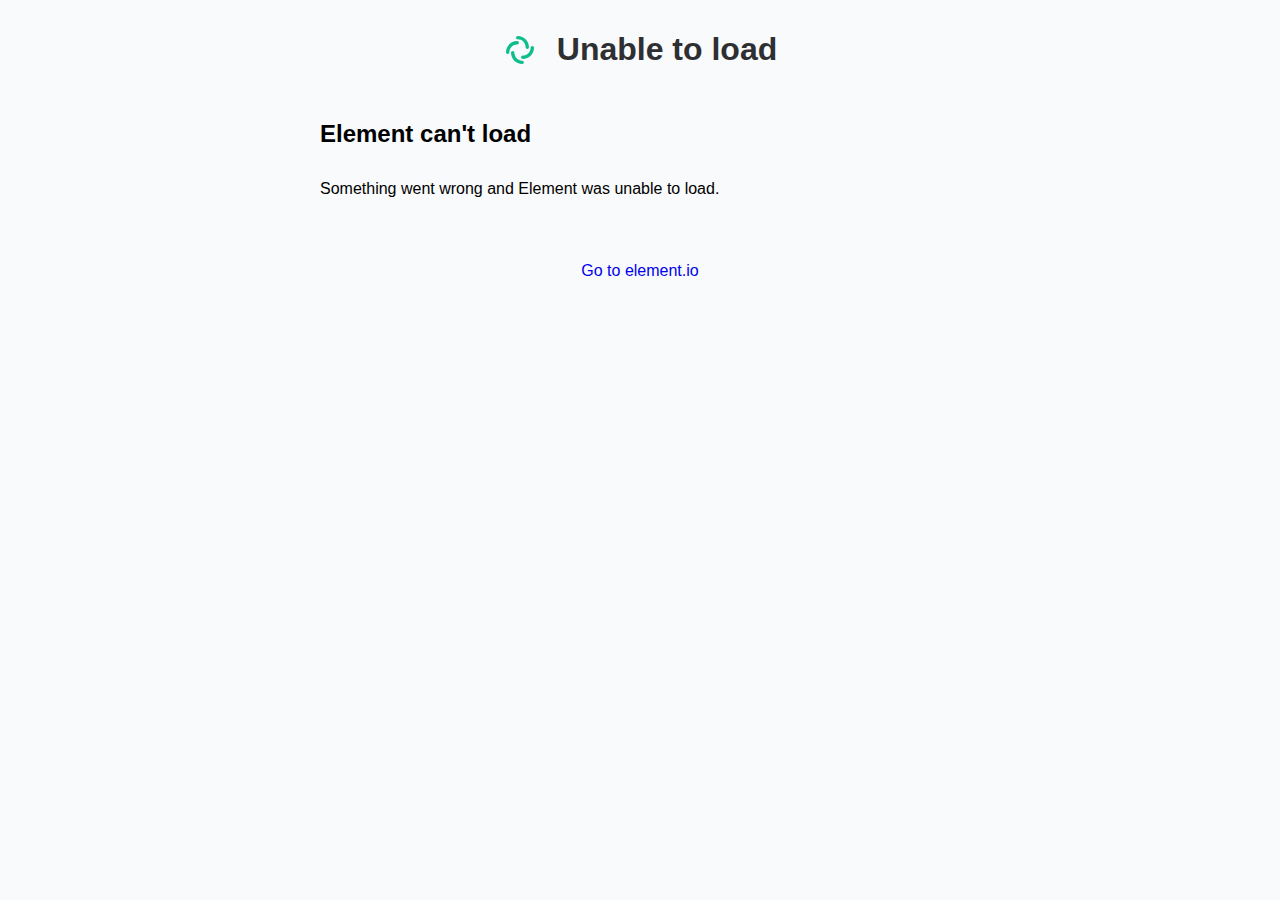
<file: public/static/unable-to-load.html>
<meta name="viewport" content="width=device-width, initial-scale=1.0" />

<head>
    <style type="text/css">
        /* By default, hide the custom IS stuff - enabled in JS */
        #custom_is,
        #is_url {
            display: none;
        }

        html {
            height: 100%;
        }

        body {
            background: #f9fafb;
            max-width: 680px;
            margin: auto;
            font-family: -apple-system, BlinkMacSystemFont, "Segoe UI", Roboto, Helvetica, Arial, sans-serif,
                "Apple Color Emoji", "Segoe UI Emoji", "Segoe UI Symbol";
        }

        .mx_Button {
            border: 0;
            border-radius: 4px;
            font-size: 18px;
            margin-left: 4px;
            margin-right: 4px;
            min-width: 80px;
            background-color: #03b381;
            color: #fff;
            cursor: pointer;
            padding: 12px 22px;
            word-break: break-word;
            text-decoration: none;
        }

        .mx_Center {
            justify-content: center;
        }

        .mx_ClearDecoration {
            text-decoration: none !important;
        }

        .mx_HomePage_header {
            color: #2e2f32;
            display: flex;
            align-items: center;
            justify-content: center;
        }

        .mx_HomePage h3 {
            margin-top: 30px;
        }

        .mx_HomePage_col {
            display: flex;
            flex-direction: row;
        }

        .mx_HomePage_row {
            flex: 1 1 0;
            display: flex;
            flex-direction: row;
            flex-wrap: wrap;
        }

        .mx_HomePage_logo {
            margin-right: 20px;
            margin-top: -10px;
        }

        .mx_HomePage_container {
            display: block !important;
            margin: 10px 20px;
        }

        .mx_HomePage_errorContainer {
            display: none; /* shown in JS if needed */
            margin: 20px;
            border: 1px solid red;
            background-color: #ffb9b9;
            padding: 5px;
        }

        .mx_HomePage_container h1,
        .mx_HomePage_container h2,
        .mx_HomePage_container h3,
        .mx_HomePage_container h4 {
            font-weight: 600;
            margin-bottom: 32px;
        }

        .mx_Spacer {
            margin-top: 24px;
        }

        .mx_FooterLink {
            color: ##0dbd8b;
            text-decoration: none;
        }

        .mx_Subtext {
            font-size: 14px;
        }

        .mx_SubtextTop {
            margin-top: 32px;
        }

        @media screen and (max-width: 1120px) {
            body {
                font-size: 20px;
            }

            h1 {
                font-size: 20px;
            }

            h4 {
                font-size: 16px;
            }

            .mx_Button {
                font-size: 18px;
                padding: 14px 28px;
            }

            .mx_HomePage_header {
                justify-content: left;
            }

            .mx_Spacer {
                margin-top: 24px;
            }
        }
    </style>

    <meta name="apple-itunes-app" content="app-id=id1083446067" />
<link rel="preload" href="/fonts/Inter/Inter-BoldItalic.57f0f97.woff2"><link rel="preload" href="/fonts/Inter/Inter-Bold.7824a90.woff2"><link rel="preload" href="/fonts/Inter/Inter-SemiBoldItalic.17942dd.woff2"><link rel="preload" href="/fonts/Inter/Inter-SemiBold.d5a91eb.woff2"><link rel="preload" href="/fonts/Inter/Inter-MediumItalic.2bbf830.woff2"><link rel="preload" href="/fonts/Inter/Inter-Medium.6be58ea.woff2"><link rel="preload" href="/fonts/Inter/Inter-Italic.faebbae.woff2"><link rel="preload" href="/fonts/Inter/Inter-Regular.bed7225.woff2"></head>

<body>
    <div class="mx_HomePage_errorContainer">
        <!-- populated by JS if needed -->
    </div>

    <div class="mx_HomePage_container">
        <div class="mx_HomePage_header">
            <span class="mx_HomePage_logo">
                <svg width="34" height="42" viewBox="0 0 34 42" fill="none" xmlns="http://www.w3.org/2000/svg">
                    <path
                        fill-rule="evenodd"
                        clip-rule="evenodd"
                        d="M13.08 8.68C13.08 7.75216 13.8321 7 14.76 7C20.9456 7 25.96 12.0144 25.96 18.2C25.96 19.1278 25.2078 19.88 24.28 19.88C23.3521 19.88 22.6 19.1278 22.6 18.2C22.6 13.8701 19.0899 10.36 14.76 10.36C13.8321 10.36 13.08 9.60784 13.08 8.68Z"
                        fill="#0DBD8B"
                    />
                    <path
                        fill-rule="evenodd"
                        clip-rule="evenodd"
                        d="M20.92 33.32C20.92 34.2478 20.1679 35 19.24 35C13.0544 35 8.04001 29.9856 8.04001 23.8C8.04001 22.8722 8.79217 22.12 9.72001 22.12C10.6478 22.12 11.4 22.8722 11.4 23.8C11.4 28.1299 14.9101 31.64 19.24 31.64C20.1679 31.64 20.92 32.3922 20.92 33.32Z"
                        fill="#0DBD8B"
                    />
                    <path
                        fill-rule="evenodd"
                        clip-rule="evenodd"
                        d="M4.68 24.9199C3.75216 24.9199 3 24.1678 3 23.2399C3 17.0543 8.01441 12.0399 14.2 12.0399C15.1278 12.0399 15.88 12.7921 15.88 13.7199C15.88 14.6478 15.1278 15.3999 14.2 15.3999C9.87009 15.3999 6.36 18.91 6.36 23.2399C6.36 24.1678 5.60784 24.9199 4.68 24.9199Z"
                        fill="#0DBD8B"
                    />
                    <path
                        fill-rule="evenodd"
                        clip-rule="evenodd"
                        d="M29.32 17.0801C30.2478 17.0801 31 17.8322 31 18.7601C31 24.9457 25.9856 29.9601 19.8 29.9601C18.8722 29.9601 18.12 29.2079 18.12 28.2801C18.12 27.3522 18.8722 26.6001 19.8 26.6001C24.1299 26.6001 27.64 23.09 27.64 18.7601C27.64 17.8322 28.3922 17.0801 29.32 17.0801Z"
                        fill="#0DBD8B"
                    />
                </svg>
            </span>
            <h1>Unable to load</h1>
        </div>
        <div class="mx_HomePage_col">
            <div class="mx_HomePage_row">
                <div>
                    <h2 id="step1_heading">Element can't load</h2>
                    <p>Something went wrong and Element was unable to load.</p>
                </div>
            </div>
        </div>
        <div class="mx_HomePage_row mx_Center mx_Spacer">
            <p class="mx_Spacer">
                <a href="https://element.io" target="_blank" class="mx_FooterLink"> Go to element.io </a>
            </p>
        </div>
    </div>
</body>
</file>
